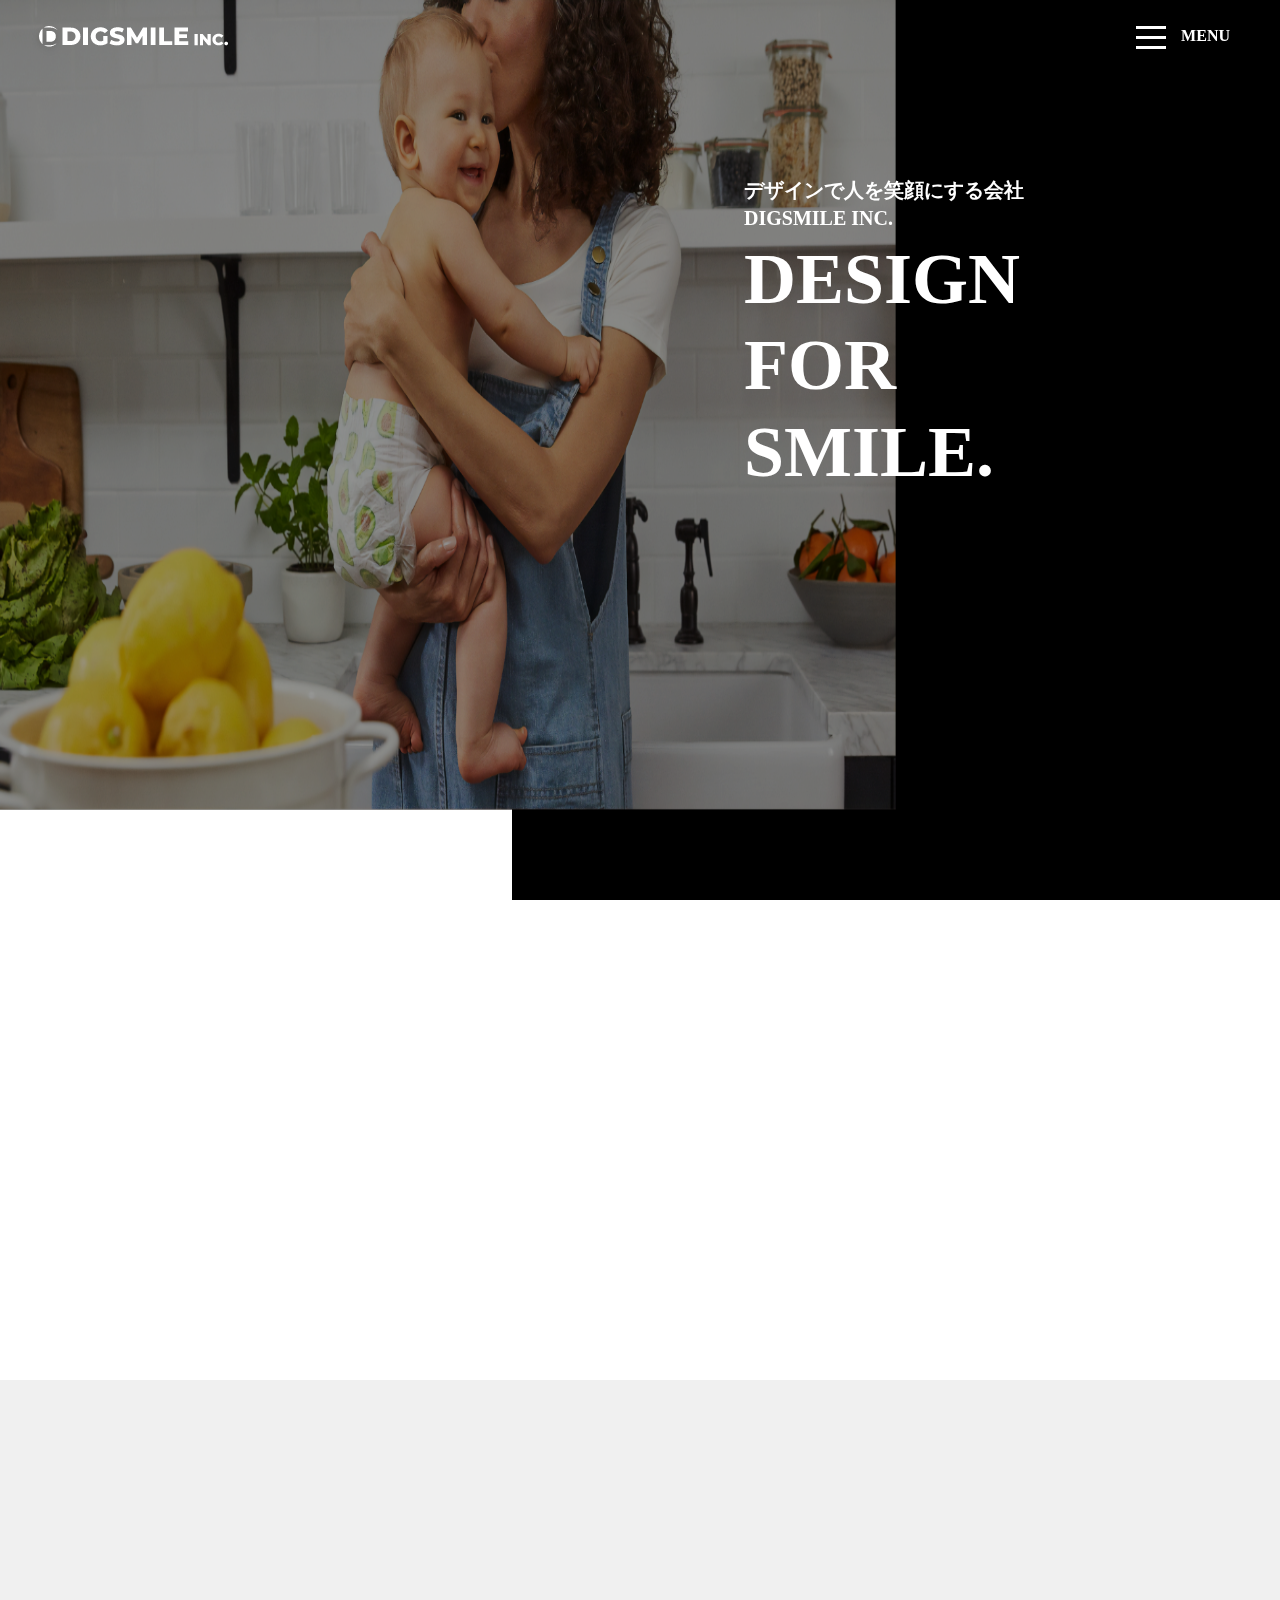
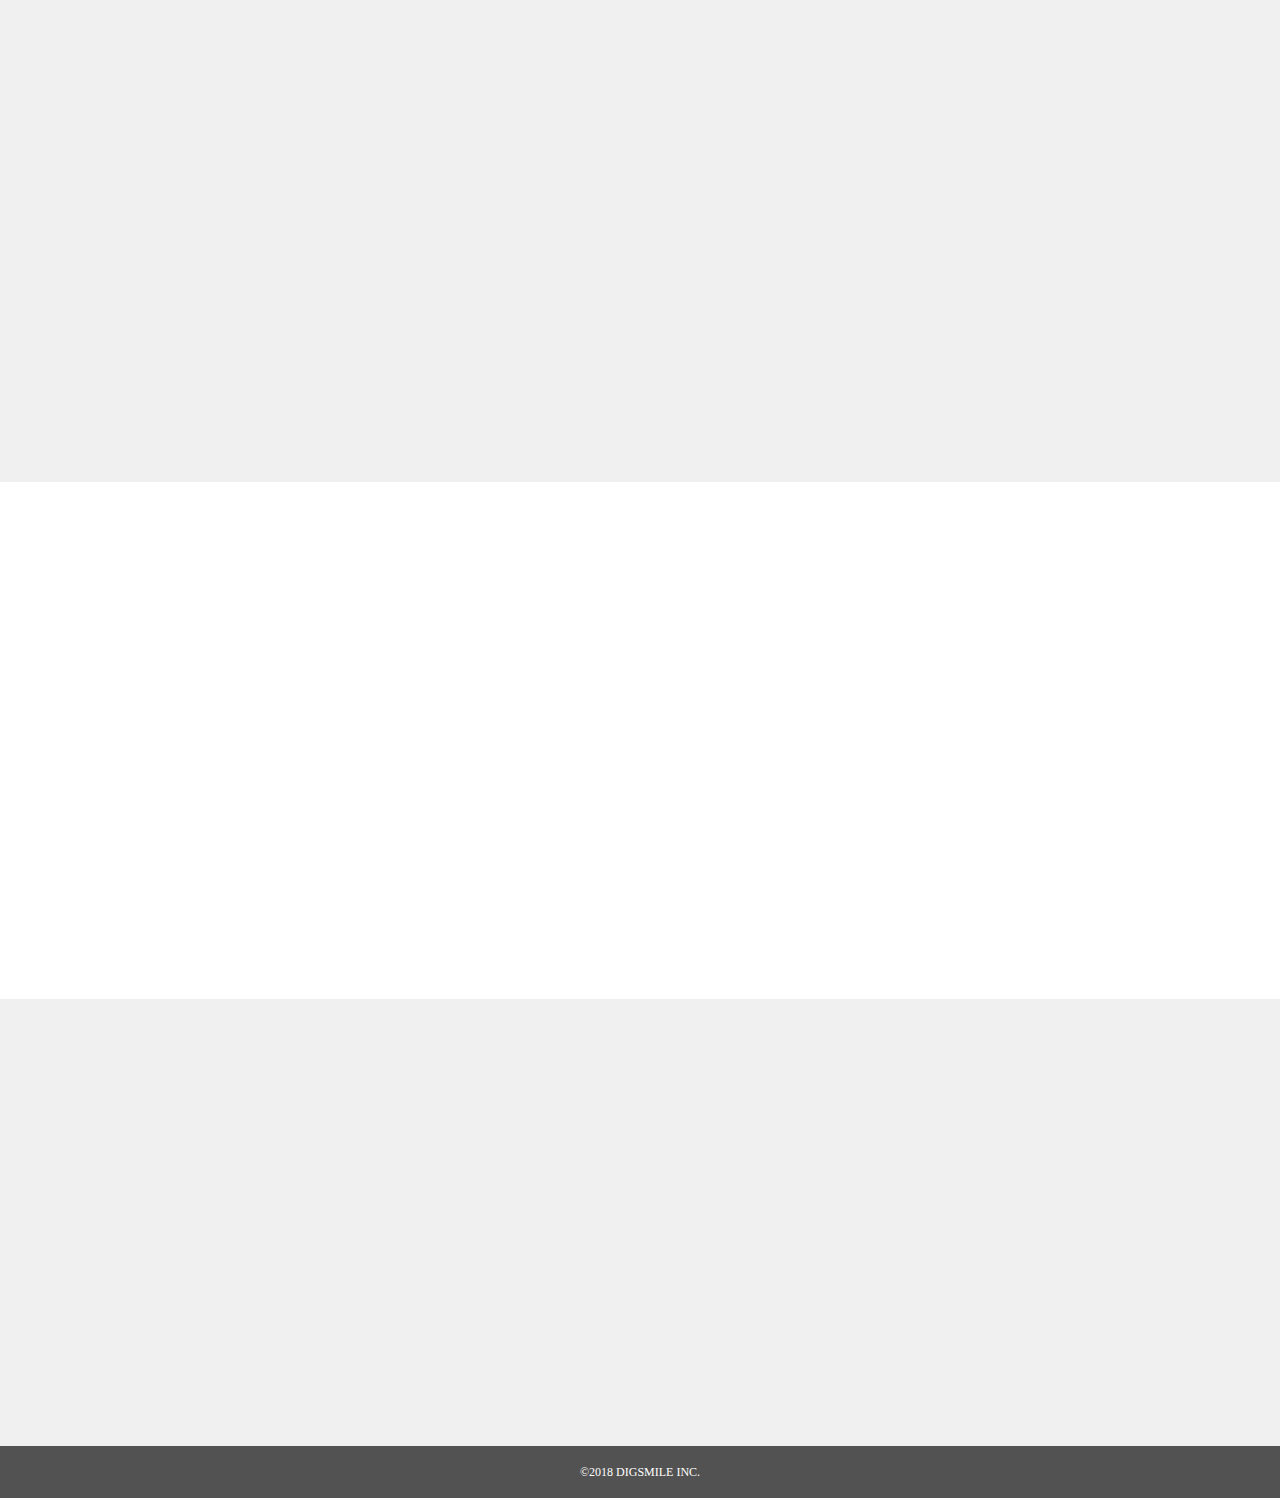
<file: index.html>
<!DOCTYPE html>
<html lang="ja">
<head>
  <meta charset="UTF-8">
  <meta name="description" content="">
  <meta name="viewport" content="width=device-width, initial-scale=1.0">
  <title>DESIGN FOR SMILE.</title>
  <link rel="stylesheet" href="top.css">
  <link rel="stylesheet" href="reset.css">
  <link rel="stylesheet" href="slick-theme.css">
  <link rel="stylesheet" href="slick.css">
  <link rel="stylesheet" href="aos.css">
  <link href="https://use.fontawesome.com/releases/v5.6.1/css/all.css" rel="stylesheet">
</head>

<body>
  <header>
    <div class="header-nav">
      <div class="header-left">
        <a href="index.html"><img src="image/site-logo-1.png" alt=""></a>
      </div>
      <div class="header-right">
        <div class="header-btn">
          <span class="top-line"></span>
          <span class="cnt-line"></span>
          <span class="btm-line"></span>
        </div>
        <p>MENU</p>
      </div>
    </div>
    <div class="header-nav-list">
      <div class="header-nav-list-box">
        <li>
          <a href="about.html">ABOUT US</a>
          <a href="">WORKS</a>
          <a href="">CULTURE</a>
          <a href="">TOPICS</a>
          <a href="contact.html">CONTACT</a>
        </li>
      </div>
    </div>
  </header>

  <div class="top-image">
    <div class="bg-image">
      <img class="back" src="image/the-honest-company-uM-WXMr-1.png" alt="">
      <img class="back-2" src="image/kv-img.png" alt="">
    </div>
    <div class="top-image-message" data-aos="fade-up"
    data-aos-duration="3000">
    <p>デザインで人を笑顔にする会社</p>
    <p>DIGSMILE INC.</p>
    <h1>DESIGN<br>
      FOR<br>
      SMILE.</h1>
    </div>
  </div>

  <div class="about">
    <div class="about-wrapper"  data-aos="fade-up" data-aos-duration="3000">
      <img src="image/about-img.png" alt="">
      <div class="about-content">
        <h2>ABOUT US</h2>
        <p>DIGSMILEは、デザインで人を笑顔にする会社。<br>
          なんでもない日常に少しのワクワクと遊び心を提供します。笑顔には世界を変える力がある、デザインには人を幸せにする力がある。毎日に幸せを感じて生きていきたい。<br>
          DIGSMILEの社名にはそんな想いが込められています。</p>
        <div class="about-btn">
          <a href="#">READ MORE</a>
        </div>
      </div>
    </div>
  </div>

  <div class="works-culture">
    <div class="works-culture-box"  data-aos="fade-up" data-aos-duration="3000">
      <div class="works">
        <h2>WORKS</h2>
        <img src="image/daria-shevtsova-k_RYBedEvDw-unsplash-1.png" alt="">
        <p>DIGSMILEの制作実績を紹介します。</p>
        <div class="about-btn">
          <a href="">READ MORE</a>
        </div>
      </div>
      <div class="culture">
        <h2>CULTURE</h2>
        <img src="image/timon-studler-BIk-1.png" alt="">
        <p>DIGSMILEの社内文化について紹介します。</p>
        <div class="about-btn">
          <a href="">READ MORE</a>
        </div>
      </div>
    </div>
  </div>

  <div class="latest-topics">
    <div class="latest-topics-box"  data-aos="fade-up" data-aos-duration="3000">
      <div class="latest-topics-title">
        <h2>LATEST TOPICS</h2>
      </div>
      <dl class="classtopics-list">
        <dt>2020.02.01</dt>
        <dd>イベントレポート「VRクリエイター座談会 〜5Gの次に来るもの〜」</dd>
        <dt>2020.01.18</dt>
        <dd>プレスリリースのお知らせ DIGGIN’ RECORDS</dd>
        <dt>2020.01.01</dt>
        <dd>新年明けましておめでとうございます</dd>
        <div class="about-btn">
          <a href="#">READ MORE</a>
        </div>
      </dl>
    </div>
  </div>

  <div class="contact">
    <div class="contact-box"  data-aos="fade-up" data-aos-duration="3000">
      <div class="contact-message">
        <h2>CONTACT</h2>
        <p>制作の依頼、取材の依頼、IRや採用についての連絡・お問い合わせはコンタクトページから承っております。
          まずはお気軽にご連絡ください。担当者から改めて返信いたします。</p>
        <div class="about-btn">
          <a href="">READ MORE</a>
        </div>
      </div>
      <img src="image/tiago-rosado-cMG-1.png" alt="">
    </div>
  </div>

  <footer>
    <p>©2018 DIGSMILE INC.</p>
  </footer>
</body>




  <script src="https://ajax.googleapis.com/ajax/libs/jquery/2.2.4/jquery.min.js"></script>
  <script src="https://code.jquery.com/jquery-3.4.1.min.js"></script>
  <script src="slick.min.js"></script>
  <script src="aos.js"></script>
  <script src="index.js"></script>
</body>
</html>
</file>
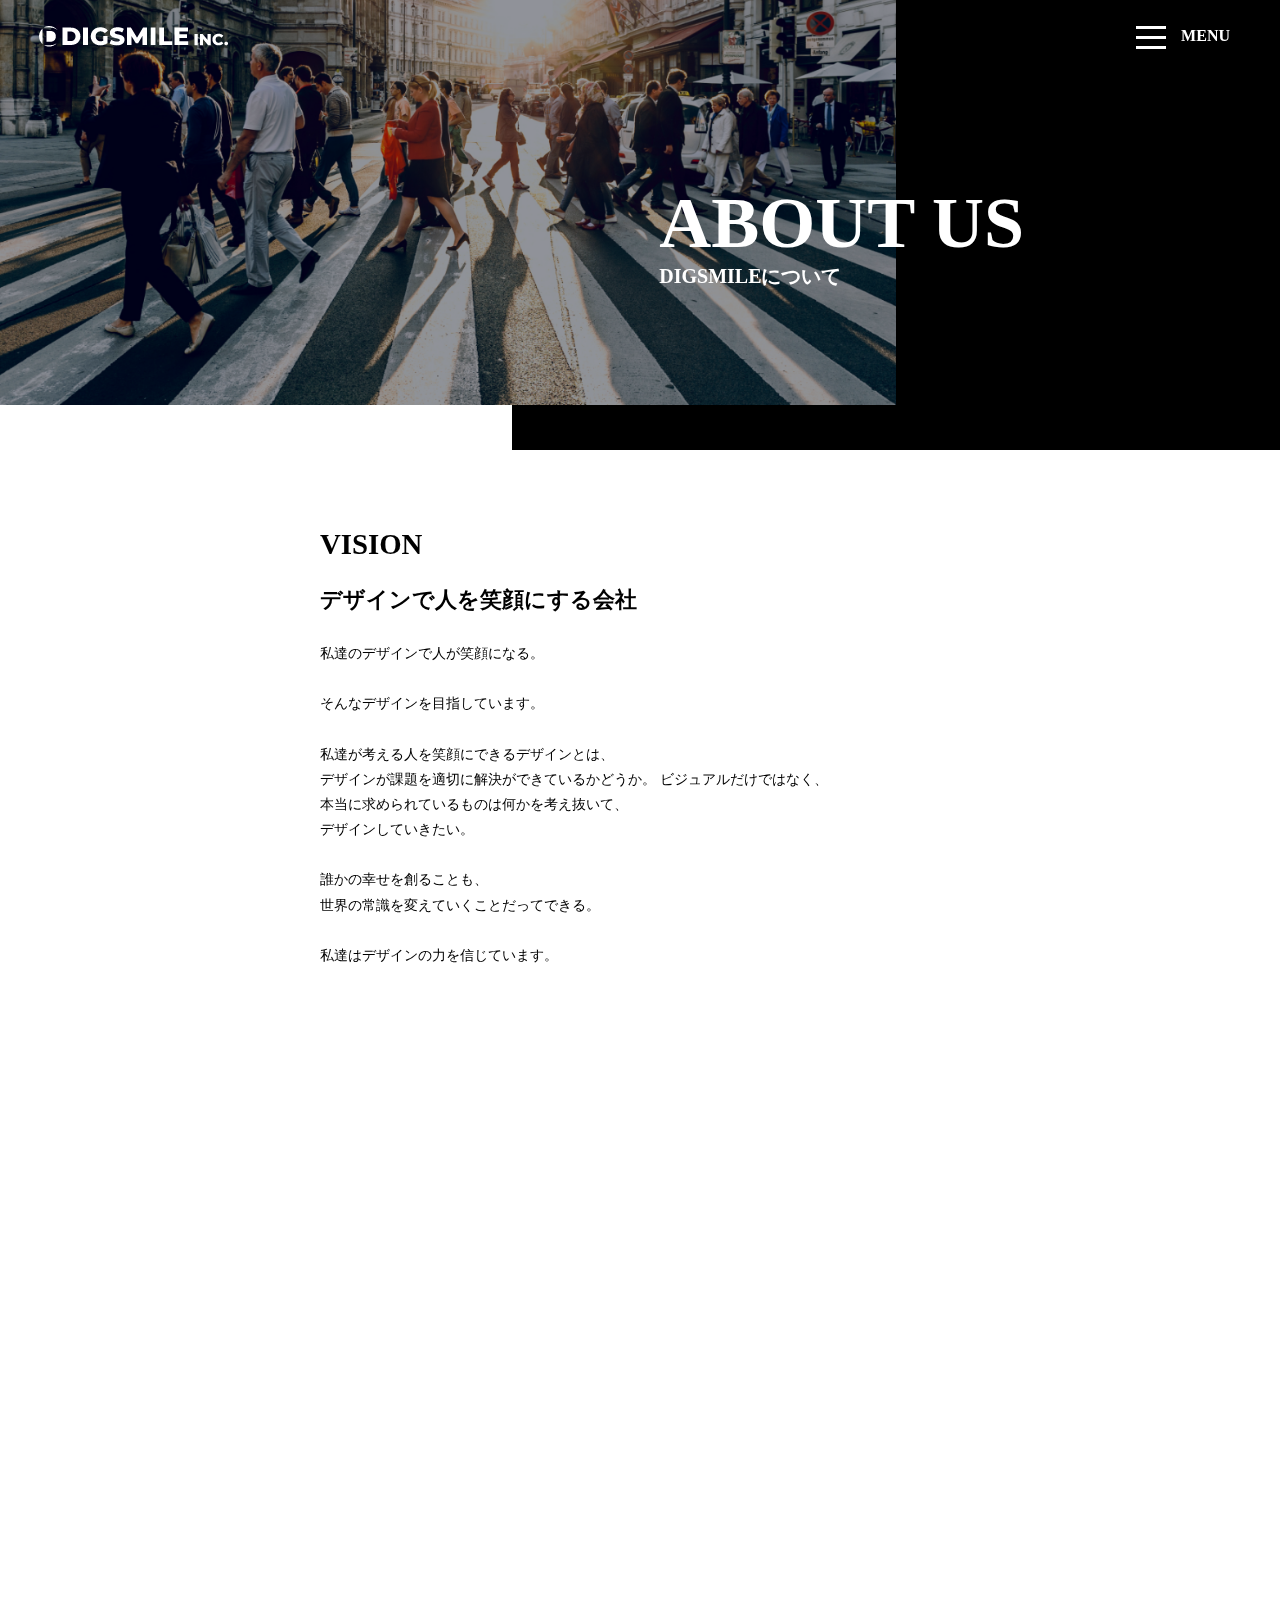
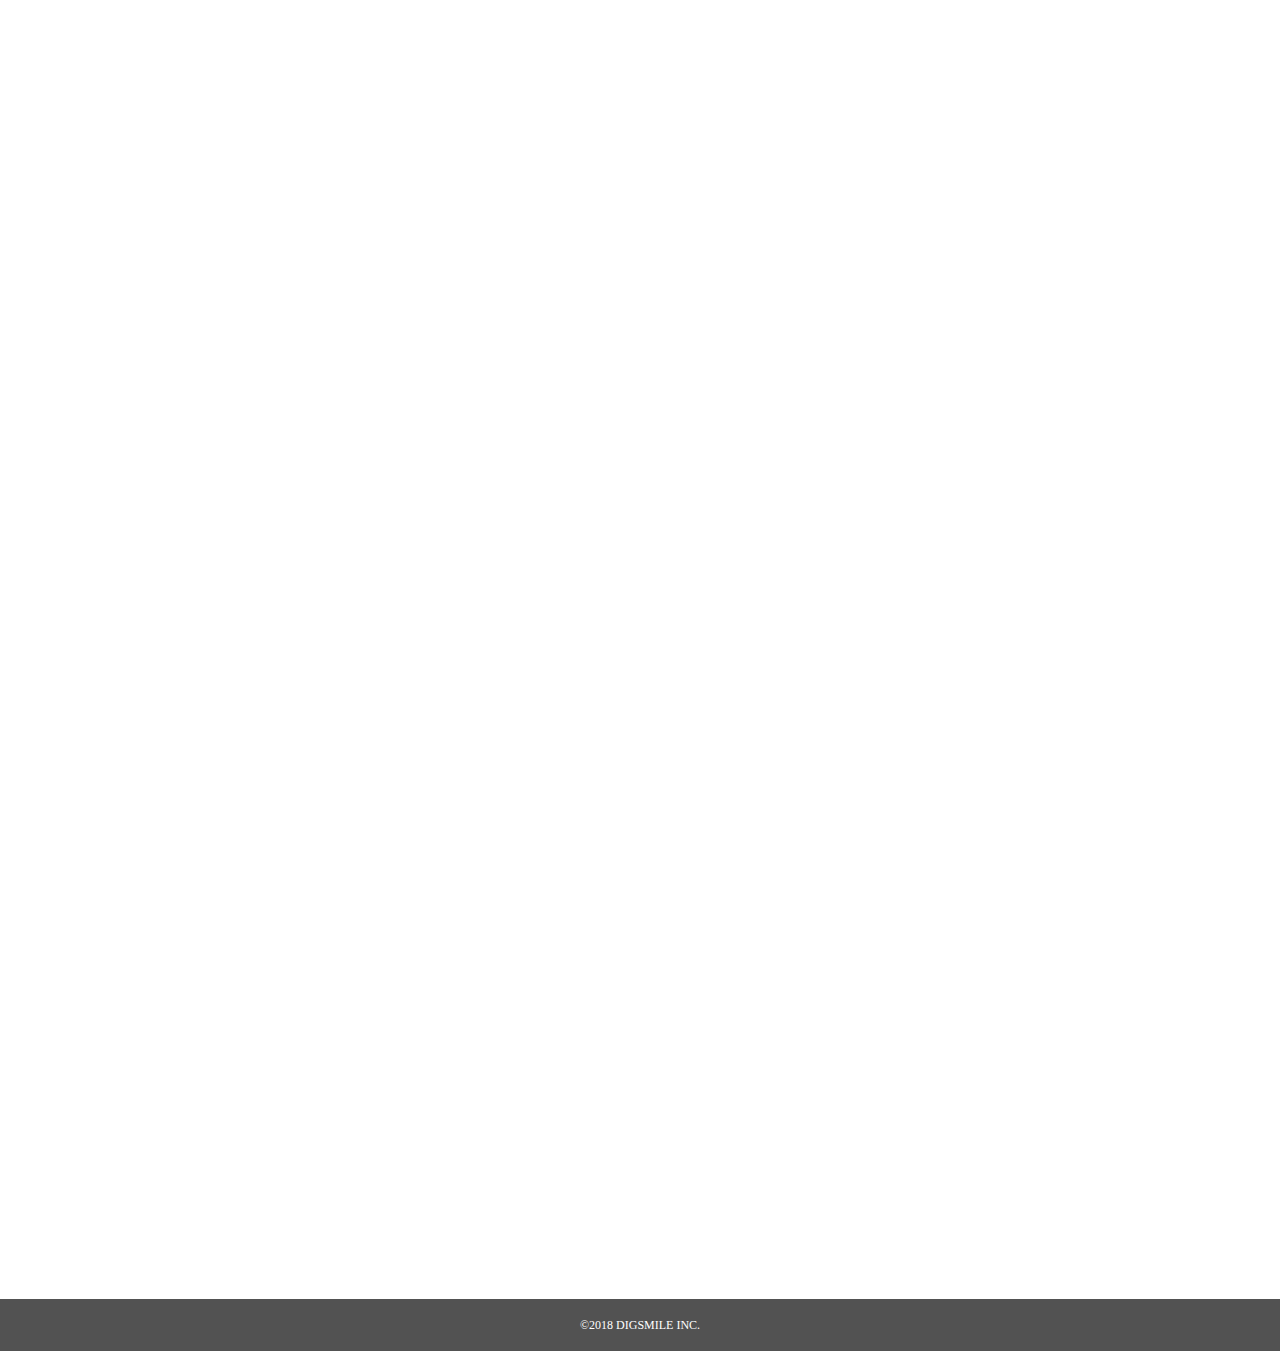
<file: about.html>
<!DOCTYPE html>
<html lang="ja">
<head>
  <meta charset="UTF-8">
  <meta name="description" content="">
  <meta name="viewport" content="width=device-width, initial-scale=1.0">
  <title>DESIGN FOR SMILE.</title>
  <link rel="stylesheet" href="about.css">
  <link rel="stylesheet" href="reset.css">
  <link rel="stylesheet" href="slick-theme.css">
  <link rel="stylesheet" href="slick.css">
  <link rel="stylesheet" href="aos.css">
  <link href="https://use.fontawesome.com/releases/v5.6.1/css/all.css" rel="stylesheet">
</head>

<body>
  <header>
    <div class="header-nav">
      <div class="header-left">
        <a href="index.html"><img src="image/site-logo-1.png" alt=""></a>
      </div>
      <div class="header-right">
        <div class="header-btn">
          <span class="top-line"></span>
          <span class="cnt-line"></span>
          <span class="btm-line"></span>
        </div>
        <p>MENU</p>
      </div>
    </div>
    <div class="header-nav-list">
      <div class="header-nav-list-box">
        <li>
          <a href="about.html">ABOUT US</a>
          <a href="">WORKS</a>
          <a href="">CULTURE</a>
          <a href="">TOPICS</a>
          <a href="contact.html">CONTACT</a>
        </li>
      </div>
    </div>
  </header>

  <div class="top-image">
    <div class="bg-image">
      <img class="back" src="image/jacek-dylag-PMxT0XtQ--A-unsplash.png" alt="">
    </div>
    <div class="top-image-message" data-aos="fade-up"
    data-aos-duration="3000">
    <h1>ABOUT US</h1>
    <p>DIGSMILEについて</p>
    </div>
  </div>

  <div class="vision" data-aos="fade-up"
  data-aos-duration="3000">
    <div class="vision-box">
      <h2>VISION</h2>
      <h3>デザインで人を笑顔にする会社</h3>
      <div class="vision-message">
        <p>私達のデザインで人が笑顔になる。<br>
          <br>
          そんなデザインを目指しています。<br>
          <br>
          私達が考える人を笑顔にできるデザインとは、<br>
          デザインが課題を適切に解決ができているかどうか。
          ビジュアルだけではなく、<br>
          本当に求められているものは何かを考え抜いて、<br>
          デザインしていきたい。<br>
          <br>
          誰かの幸せを創ることも、<br>
          世界の常識を変えていくことだってできる。<br>
          <br>
          私達はデザインの力を信じています。</p>
      </div>
    </div>
  </div>

  <div class="ceo-message">
    <img src="image/workplace-1.png" alt="#" data-aos="fade-up"
    data-aos-duration="3000">
    <div class="ceo-message-box" data-aos="fade-up"
    data-aos-duration="3000">
      <h2>CEO MESSAGE</h2>
      <div class="ceo-message-content">
        <p>良いデザインは人を幸せにする。<br>
          <br>
          私達はそう信じています。<br>
          <br>
          デザインを通して、ビジネスの課題とユーザーの課題を解決することで、世の中を幸せにしていきたい。<br>
          <br>
          現在はあらゆるプロダクトがデジタル化されており、デザイナーに対する需要はますます高まっています。それとともに、期待される役割も幅広くなりつつあります。<br>
          <br>
          クリエイティブで社会の可能性を切り開いていく。<br>
          <br>
          変化の激しい現代、私達はデザインの力で社会を良い方向に変革していく企業を目指していきます。</p>
      </div>
    </div>
  </div>

  <div class="company">
    <div class="company-box" data-aos="fade-up"
    data-aos-duration="3000">
      <div class="company-box-title">
        <h2>COMPANY</h2>
      </div>
      <div class="company-box-content">
        <ul class="company-box-item">
          <li class="item-title">社名</li>
          <li>株式会社DIGSMILE</li>
        </ul>
        <ul class="company-box-item">
          <li class="item-title">代表取締役</li>
          <li>TATSU</li>
        </ul>
        <ul class="company-box-item">
          <li class="item-title">設立</li>
          <li>2020年1月1日</li>
        </ul>
        <ul class="company-box-item">
          <li class="item-title">資本金</li>
          <li>1億円</li>
        </ul>
        <ul class="company-box-item">
          <li class="item-title">所在地</li>
          <li>東京都新宿区☓☓0-0-0</li>
        </ul>
        <ul class="company-box-item">
          <li class="item-title">電話番号</li>
          <li>03-0000-00000</li>
        </ul>
      </div>
      <iframe src="https://www.google.com/maps/embed?pb=!1m18!1m12!1m3!1d6480.981821125867!2d139.69235162591534!3d35.68953538464159!2m3!1f0!2f0!3f0!3m2!1i1024!2i768!4f13.1!3m3!1m2!1s0x60188cd0d6b1ba1f%3A0x1c32a1f1ecacfdd5!2z5paw5a6_6aeF!5e0!3m2!1sja!2sjp!4v1621743334309!5m2!1sja!2sjp" width="600" height="450" style="border:0;" allowfullscreen="" loading="lazy"></iframe>
    </div>
  </div>



  <footer>
    <p>©2018 DIGSMILE INC.</p>
  </footer>
</body>




  <script src="https://ajax.googleapis.com/ajax/libs/jquery/2.2.4/jquery.min.js"></script>
  <script src="https://code.jquery.com/jquery-3.4.1.min.js"></script>
  <script src="slick.min.js"></script>
  <script src="aos.js"></script>
  <script src="index.js"></script>
</body>
</html>
</file>
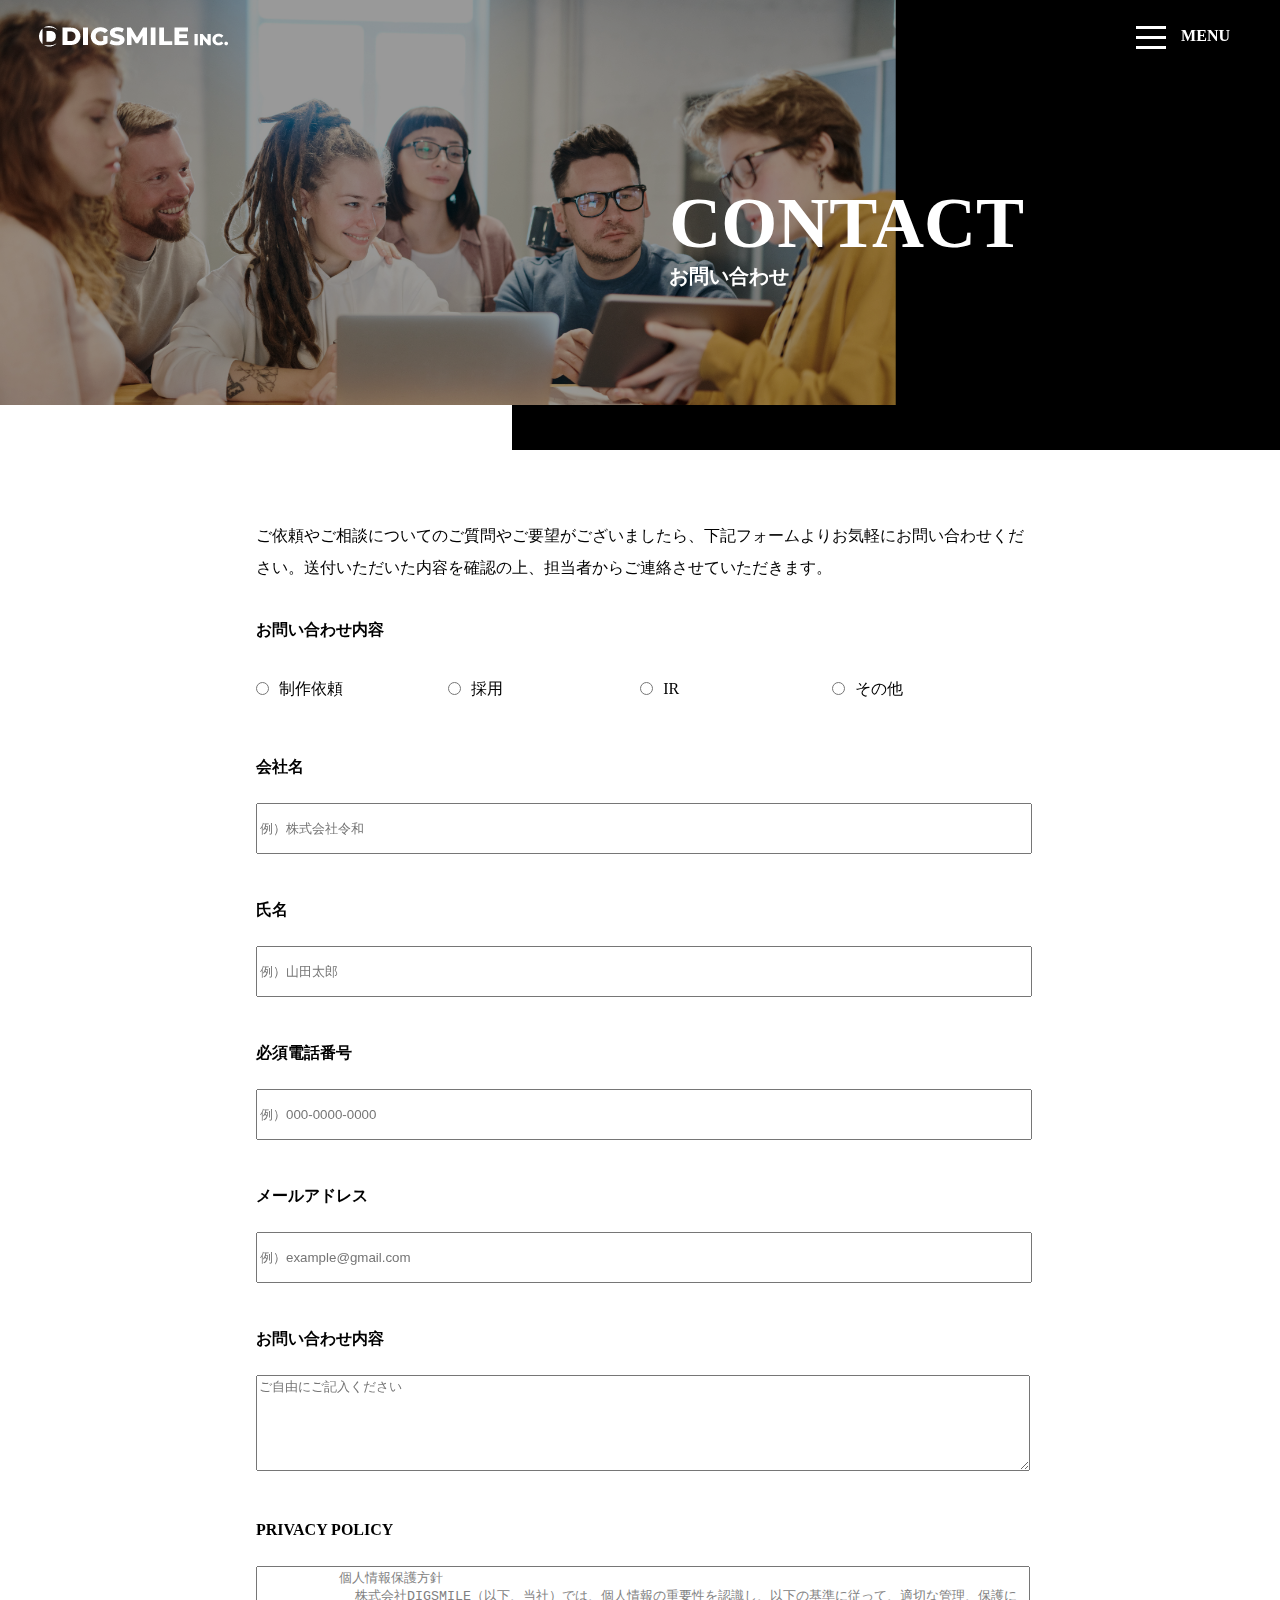
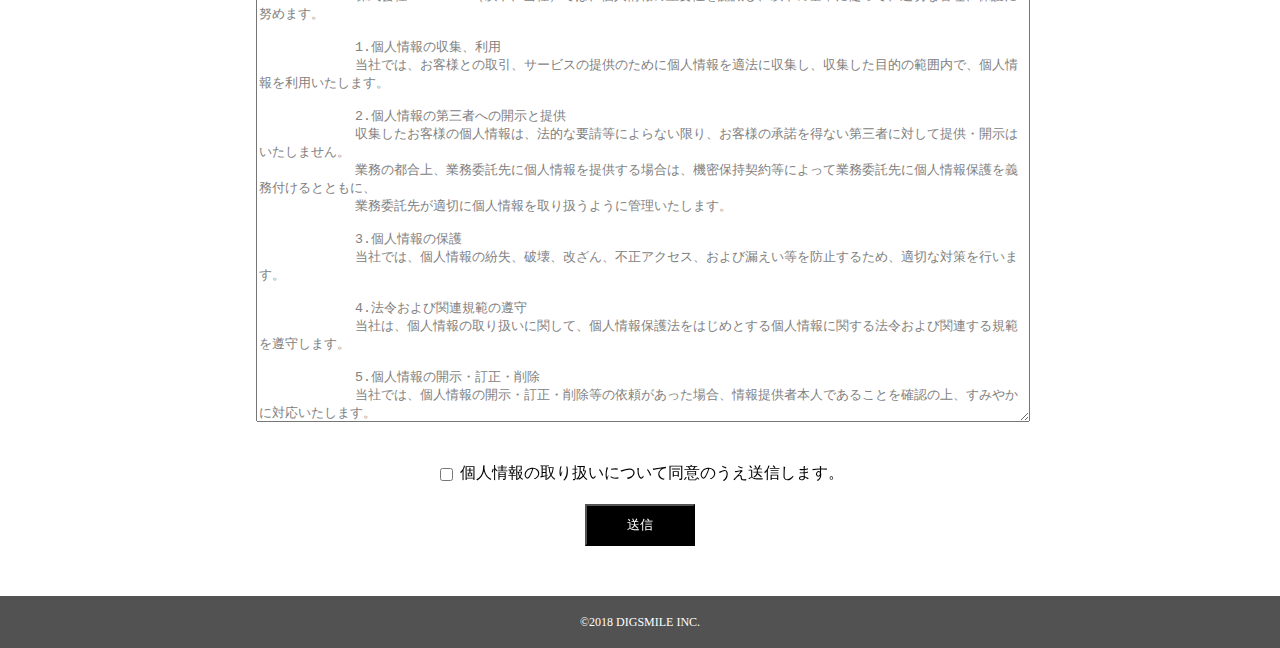
<file: contact.html>
<!DOCTYPE html>
<html lang="ja">
<head>
  <meta charset="UTF-8">
  <meta name="description" content="">
  <meta name="viewport" content="width=device-width, initial-scale=1.0">
  <title>DESIGN FOR SMILE.</title>
  <link rel="stylesheet" href="contact.css">
  <link rel="stylesheet" href="reset.css">
  <link rel="stylesheet" href="slick-theme.css">
  <link rel="stylesheet" href="slick.css">
  <link rel="stylesheet" href="aos.css">
  <link href="https://use.fontawesome.com/releases/v5.6.1/css/all.css" rel="stylesheet">
</head>

<body>
  <header>
    <div class="header-nav">
      <div class="header-left">
        <a href="index.html"><img src="image/site-logo-1.png" alt=""></a>
      </div>
      <div class="header-right">
        <div class="header-btn">
          <span class="top-line"></span>
          <span class="cnt-line"></span>
          <span class="btm-line"></span>
        </div>
        <p>MENU</p>
      </div>
    </div>
    <div class="header-nav-list">
      <div class="header-nav-list-box">
        <li>
          <a href="about.html">ABOUT US</a>
          <a href="">WORKS</a>
          <a href="">CULTURE</a>
          <a href="">TOPICS</a>
          <a href="contact.html">CONTACT</a>
        </li>
      </div>
    </div>
  </header>

  <div class="top-image">
    <div class="bg-image">
      <img class="back" src="image/photo-of-people-looking-on-tablet-1.png" alt="">
    </div>
    <div class="top-image-message" data-aos="fade-up"
    data-aos-duration="3000">
    <h1>CONTACT</h1>
    <p>お問い合わせ</p>
    </div>
  </div>

  <div class="contact" data-aos="fade-up"
  data-aos-duration="3000">
    <p>ご依頼やご相談についてのご質問やご要望がございましたら、下記フォームよりお気軽にお問い合わせください。送付いただいた内容を確認の上、担当者からご連絡させていただきます。</p>
    <div class="Form">
      <div class="Form-Item">
        <p class="Form-Item-Label">
          お問い合わせ内容
        </p>
        <div class="radio-item">
          <input class="radio" type="radio"><p>制作依頼</p>
          <input class="radio" type="radio"><p>採用</p>
          <input class="radio" type="radio"><p>IR</p>
          <input class="radio" type="radio"><p>その他</p>
        </div>
      </div>
      <div class="Form-Item">
        <p class="Form-Item-Label">
          会社名
        </p>
        <input type="text" class="Form-Item-Input" placeholder="例）株式会社令和">
      </div>
      <div class="Form-Item">
        <p class="Form-Item-Label">氏名</p>
        <input type="text" class="Form-Item-Input" placeholder="例）山田太郎">
      </div>
      <div class="Form-Item">
        <p class="Form-Item-Label">必須電話番号</p>
        <input type="text" class="Form-Item-Input" placeholder="例）000-0000-0000">
      </div>
      <div class="Form-Item">
        <p class="Form-Item-Label">メールアドレス</p>
        <input type="email" class="Form-Item-Input" placeholder="例）example@gmail.com">
      </div>
      <div class="Form-Item">
        <p class="Form-Item-Label isMsg">お問い合わせ内容</p>
        <textarea class="Form-Item-Textarea" placeholder="ご自由にご記入ください"></textarea>
      </div>
      <div class="Form-Item">
        <p class="Form-Item-Label isMsg">PRIVACY POLICY</p>
        <textarea class="Form-Item-Textarea-privacy">
          個人情報保護方針
            株式会社DIGSMILE（以下、当社）では、個人情報の重要性を認識し、以下の基準に従って、適切な管理、保護に努めます。

            1.個人情報の収集、利用
            当社では、お客様との取引、サービスの提供のために個人情報を適法に収集し、収集した目的の範囲内で、個人情報を利用いたします。

            2.個人情報の第三者への開示と提供
            収集したお客様の個人情報は、法的な要請等によらない限り、お客様の承諾を得ない第三者に対して提供・開示はいたしません。
            業務の都合上、業務委託先に個人情報を提供する場合は、機密保持契約等によって業務委託先に個人情報保護を義務付けるとともに、
            業務委託先が適切に個人情報を取り扱うように管理いたします。

            3.個人情報の保護
            当社では、個人情報の紛失、破壊、改ざん、不正アクセス、および漏えい等を防止するため、適切な対策を行います。

            4.法令および関連規範の遵守
            当社は、個人情報の取り扱いに関して、個人情報保護法をはじめとする個人情報に関する法令および関連する規範を遵守します。

            5.個人情報の開示・訂正・削除
            当社では、個人情報の開示・訂正・削除等の依頼があった場合、情報提供者本人であることを確認の上、すみやかに対応いたします。

            法令や当社方針により、プライバシー・ポリシーを予告なく改訂することがあります。

            お問い合わせ窓口
            当社の個人情報の取扱いに関するお問い合わせは下記までご連絡お願いいたします。
            株式会社ファイアープレイス
            044-589-4333
          </textarea>
      </div>
    </div>
    <input class="checkbox-privacy" type="checkbox" id="checkbox" />
    <label for="sample_checkbox">個人情報の取り扱いについて同意のうえ送信します。</label>
    <div class="submit-btn">
        <input class="submit" type="submit" value="送信">
    </div>
    </div>


  <footer>
    <p>©2018 DIGSMILE INC.</p>
  </footer>
</body>

  <script src="https://ajax.googleapis.com/ajax/libs/jquery/2.2.4/jquery.min.js"></script>
  <script src="https://code.jquery.com/jquery-3.4.1.min.js"></script>
  <script src="slick.min.js"></script>
  <script src="aos.js"></script>
  <script src="index.js"></script>
</body>
</html>
</file>
<file: top.css>
header .header-nav {
  z-index: 300;
  position: fixed;
  top: 0;
  width: 100%;
  padding: 10px 0;
  display: -webkit-box;
  display: -ms-flexbox;
  display: flex;
  -webkit-box-pack: justify;
      -ms-flex-pack: justify;
          justify-content: space-between;
  -webkit-box-align: center;
      -ms-flex-align: center;
          align-items: center;
}

header .header-nav .header-left {
  vertical-align: middle;
  margin-left: 30px;
}

header .header-nav .header-left img {
  margin-top: 10px;
  width: auto;
}

header .header-nav .header-right {
  z-index: 500;
  display: -webkit-box;
  display: -ms-flexbox;
  display: flex;
  -webkit-box-align: center;
      -ms-flex-align: center;
          align-items: center;
  margin-right: 50px;
}

header .header-nav .header-right .header-btn {
  position: relative;
  margin-right: 10px;
  width: 40px;
  height: 40px;
  border: none;
}

header .header-nav .header-right .header-btn .cnt-line {
  position: absolute;
  top: 20px;
  left: 5px;
  display: block;
  width: 30px;
  height: 3px;
  padding: 0;
  background-color: #fff;
  -webkit-transition: .5s;
  transition: .5s;
}

header .header-nav .header-right .header-btn .top-line {
  position: absolute;
  top: 10px;
  left: 5px;
  content: "";
  display: block;
  width: 30px;
  height: 3px;
  padding: 0;
  background-color: #fff;
  -webkit-transition: .5s;
  transition: .5s;
}

header .header-nav .header-right .header-btn .btm-line {
  position: absolute;
  top: 30px;
  left: 5px;
  content: "";
  display: block;
  width: 30px;
  height: 3px;
  padding: 0;
  background-color: #fff;
  -webkit-transition: .5s;
  transition: .5s;
}

header .header-nav .header-right p {
  color: #fff;
  font-family: "Montserrat Medium";
  font-weight: 600;
}

header .header-nav .header-btn .top-line.open {
  top: 20px;
  -webkit-transform: rotate(135deg);
          transform: rotate(135deg);
  -webkit-transition: .5s;
  transition: .5s;
}

header .header-nav .header-btn .cnt-line.open {
  opacity: 0;
  -webkit-transition: .5s;
  transition: .5s;
}

header .header-nav .header-btn .btm-line.open {
  top: 20px;
  -webkit-transform: rotate(-135deg);
          transform: rotate(-135deg);
  -webkit-transition: .5s;
  transition: .5s;
}

header .header-nav-list {
  position: fixed;
  z-index: 200;
  top: 0;
  right: -100%;
  width: 100%;
  height: 100vh;
  background: rgba(34, 34, 34, 0.7);
  -webkit-transition: all 0.6s;
  transition: all 0.6s;
}

header .header-nav-list .header-nav-list-box {
  display: inline-block;
  background-color: rgba(34, 34, 34, 0.9);
  float: right;
  width: 40%;
  text-align: center;
  height: 100vh;
}

header .header-nav-list .header-nav-list-box li {
  margin-top: 200px;
  list-style: none;
  display: -webkit-box;
  display: -ms-flexbox;
  display: flex;
  -webkit-box-orient: vertical;
  -webkit-box-direction: normal;
      -ms-flex-flow: column;
          flex-flow: column;
}

header .header-nav-list .header-nav-list-box li a {
  font-size: 18px;
  margin-bottom: 50px;
  color: #fff;
  text-decoration: none;
}

header .header-nav-list.active {
  right: 0;
}

.top-image {
  background: -webkit-gradient(linear, left top, right top, from(#fff), color-stop(40%, #fff), color-stop(40%, #000), to(#000));
  background: linear-gradient(to right, #fff 0%, #fff 40%, #000 40%, #000 100%);
  height: 100vh;
  width: 100%;
}

.top-image .bg-image::before {
  content: '';
  position: absolute;
  top: 0;
  left: 0;
  width: 70%;
  height: 90vh;
  background-color: rgba(0, 0, 0, 0.4);
}

.top-image .back {
  top: 0;
  width: 70%;
  height: 90vh;
}

.top-image .back-2 {
  display: none;
}

.top-image .top-image-message {
  color: #fff;
  position: absolute;
  top: 20%;
  right: 20%;
}

.top-image .top-image-message p {
  font-size: 20px;
  margin-bottom: 8px;
  font-family: "Montserrat Medium";
  font-weight: 600;
}

.top-image .top-image-message h1 {
  font-size: 72px;
  line-height: 1.2;
  font-family: "Montserrat";
}

.about {
  padding: 90px 0;
  height: 300px;
}

.about .about-wrapper {
  text-align: center;
  position: relative;
}

.about .about-wrapper img {
  width: 70%;
  height: 550px;
  margin: 0 auto;
}

.about .about-wrapper .about-content {
  padding: 30px;
  background-color: #fff;
  color: black;
  position: absolute;
  top: 20%;
  left: 20%;
  width: 30%;
  text-align: left;
}

.about .about-wrapper .about-content h2 {
  font-size: 180%;
  margin-bottom: 30px;
}

.about .about-wrapper .about-content p {
  line-height: 2;
  font-size: 16px;
  margin-bottom: 30px;
}

.about .about-wrapper .about-content .about-btn a {
  background-color: #000;
  color: #fff;
  padding: 10px 30px;
  font-size: 14px;
  text-decoration: none;
}

.works-culture {
  background-color: #F0F0F0;
  padding: 250px 0 50px;
}

.works-culture .works-culture-box {
  width: 70%;
  margin: 0 auto;
  display: -webkit-box;
  display: -ms-flexbox;
  display: flex;
  -webkit-box-pack: justify;
      -ms-flex-pack: justify;
          justify-content: space-between;
  -webkit-box-align: center;
      -ms-flex-align: center;
          align-items: center;
}

.works-culture .works-culture-box .works h2 {
  font-size: 180%;
  margin-bottom: 30px;
}

.works-culture .works-culture-box .works img {
  height: 250px;
  width: 100%;
  margin-bottom: 30px;
}

.works-culture .works-culture-box .works p {
  font-size: 14px;
  margin-bottom: 30px;
}

.works-culture .works-culture-box .works .about-btn a {
  background-color: #000;
  color: #fff;
  padding: 10px 30px;
  font-size: 14px;
  text-decoration: none;
}

.works-culture .works-culture-box .culture h2 {
  font-size: 180%;
  margin-bottom: 30px;
}

.works-culture .works-culture-box .culture img {
  height: 250px;
  width: 100%;
  margin-bottom: 30px;
}

.works-culture .works-culture-box .culture p {
  font-size: 14px;
  margin-bottom: 30px;
}

.works-culture .works-culture-box .culture .about-btn a {
  background-color: #000;
  color: #fff;
  padding: 10px 30px;
  font-size: 14px;
  text-decoration: none;
}

.latest-topics {
  padding: 70px 0;
}

.latest-topics .latest-topics-box {
  width: 65%;
  margin: 0 auto;
  display: -webkit-box;
  display: -ms-flexbox;
  display: flex;
  -webkit-box-pack: justify;
      -ms-flex-pack: justify;
          justify-content: space-between;
}

.latest-topics .latest-topics-box .latest-topics-title h2 {
  font-size: 180%;
}

.latest-topics .latest-topics-box .classtopics-list {
  margin-top: 50px;
}

.latest-topics .latest-topics-box .classtopics-list dt {
  font-size: 10px;
  color: #CECECE;
  margin-bottom: 10px;
}

.latest-topics .latest-topics-box .classtopics-list dd {
  font-size: 16px;
  margin-bottom: 40px;
  padding: 10px 0;
  border-bottom: 1px solid #F0F0F0;
}

.latest-topics .latest-topics-box .classtopics-list .about-btn {
  margin-top: 20px;
  float: right;
}

.latest-topics .latest-topics-box .classtopics-list .about-btn a {
  background-color: #000;
  color: #fff;
  padding: 10px 30px;
  font-size: 14px;
  text-decoration: none;
}

.contact {
  padding: 70px 0 100px;
  background-color: #F0F0F0;
}

.contact .contact-box {
  display: -webkit-box;
  display: -ms-flexbox;
  display: flex;
  -webkit-box-pack: justify;
      -ms-flex-pack: justify;
          justify-content: space-between;
  -webkit-box-align: center;
      -ms-flex-align: center;
          align-items: center;
  width: 65%;
  margin: 0 auto;
}

.contact .contact-box .contact-message {
  width: 40%;
}

.contact .contact-box .contact-message h2 {
  font-size: 180%;
  margin-bottom: 30px;
}

.contact .contact-box .contact-message p {
  font-size: 16px;
  line-height: 1.5;
  color: #333333;
  margin-bottom: 30px;
}

.contact .contact-box .contact-message .about-btn a {
  background-color: #000;
  color: #fff;
  padding: 10px 30px;
  font-size: 14px;
  text-decoration: none;
}

.contact .contact-box img {
  width: 50%;
}

footer {
  text-align: center;
  background: #333333;
}

footer p {
  padding: 20px 0;
  color: #000;
  font-size: 12px;
}

@media screen and (max-width: 1140px) {
  .top-image {
    height: 110vh;
  }
  .top-image .bg-image::before {
    width: 60%;
    height: 100vh;
  }
  .top-image .bg-image .back {
    display: none;
  }
  .top-image .bg-image .back-2 {
    display: block;
    width: 60%;
    height: 100vh;
  }
  .top-image .top-image-message {
    color: #fff;
    position: absolute;
    top: 40%;
    right: 20%;
  }
  .top-image .top-image-message p {
    font-size: 14px;
    margin-bottom: 8px;
    font-family: "Montserrat Medium";
    font-weight: 600;
  }
  .top-image .top-image-message h1 {
    font-size: 64px;
    line-height: 1.2;
    font-family: "Montserrat";
  }
  .about .about-wrapper img {
    width: 100%;
  }
  .about .about-wrapper .about-content {
    right: 0;
    left: 0;
    top: 10%;
    bottom: 10%;
    margin: auto;
    width: 60%;
    height: 40vh;
  }
  .works-culture .works-culture-box {
    -webkit-box-orient: vertical;
    -webkit-box-direction: normal;
        -ms-flex-flow: column;
            flex-flow: column;
  }
  .works-culture .works-culture-box .culture {
    margin-top: 60px;
  }
  .latest-topics .latest-topics-box {
    -webkit-box-orient: vertical;
    -webkit-box-direction: normal;
        -ms-flex-flow: column;
            flex-flow: column;
  }
  .contact .contact-box {
    -webkit-box-orient: vertical;
    -webkit-box-direction: reverse;
        -ms-flex-flow: column-reverse;
            flex-flow: column-reverse;
    text-align: left;
  }
  .contact .contact-box .contact-message {
    width: 70%;
  }
  .contact .contact-box img {
    width: 70%;
    margin-bottom: 60px;
  }
}

@media screen and (max-width: 725px) {
  
  header .header-nav .header-left {
    margin-left: 0;
  }
  
  header .header-nav .header-right {
    margin-right: 0;
  }
  .top-image {
    height: 100vh;
  }
  .top-image .bg-image::before {
    width: 70%;
    height: 90vh;
  }
  .top-image .bg-image .back-2 {
    display: block;
    width: 70%;
    height: 90vh;
  }
  .top-image .top-image-message {
    color: #fff;
    position: absolute;
    top: 40%;
    right: 17%;
  }
  .top-image .top-image-message p {
    font-size: 12px;
    margin-bottom: 8px;
    font-family: "Montserrat Medium";
    font-weight: 600;
  }
  .top-image .top-image-message h1 {
    font-size: 48px;
    line-height: 1.2;
    font-family: "Montserrat";
  }
  .about .about-wrapper .about-content {
    padding-top: 50px;
    right: 0;
    left: 0;
    top: 10%;
    bottom: 10%;
    margin: auto;
    width: 80%;
    height: 45vh;
  }
  .contact .contact-box {
    -webkit-box-orient: vertical;
    -webkit-box-direction: reverse;
        -ms-flex-flow: column-reverse;
            flex-flow: column-reverse;
    text-align: left;
  }
  .contact .contact-box .contact-message {
    width: 90%;
  }
  .contact .contact-box img {
    width: 100%;
    margin-bottom: 60px;
  }
}
/*# sourceMappingURL=top.css.map */
</file>
<file: about.css>
header .header-nav {
  z-index: 400;
  position: fixed;
  top: 0;
  width: 100%;
  padding: 10px 0;
  display: -webkit-box;
  display: -ms-flexbox;
  display: flex;
  -webkit-box-pack: justify;
      -ms-flex-pack: justify;
          justify-content: space-between;
  -webkit-box-align: center;
      -ms-flex-align: center;
          align-items: center;
}

header .header-nav .header-left {
  vertical-align: middle;
  margin-left: 30px;
}

header .header-nav .header-left img {
  margin-top: 10px;
  width: auto;
}

header .header-nav .header-right {
  z-index: 500;
  display: -webkit-box;
  display: -ms-flexbox;
  display: flex;
  -webkit-box-align: center;
      -ms-flex-align: center;
          align-items: center;
  margin-right: 50px;
}

header .header-nav .header-right .header-btn {
  position: relative;
  margin-right: 10px;
  width: 40px;
  height: 40px;
  border: none;
}

header .header-nav .header-right .header-btn .cnt-line {
  position: absolute;
  top: 20px;
  left: 5px;
  display: block;
  width: 30px;
  height: 3px;
  padding: 0;
  background-color: #fff;
  -webkit-transition: .5s;
  transition: .5s;
}

header .header-nav .header-right .header-btn .top-line {
  position: absolute;
  top: 10px;
  left: 5px;
  content: "";
  display: block;
  width: 30px;
  height: 3px;
  padding: 0;
  background-color: #fff;
  -webkit-transition: .5s;
  transition: .5s;
}

header .header-nav .header-right .header-btn .btm-line {
  position: absolute;
  top: 30px;
  left: 5px;
  content: "";
  display: block;
  width: 30px;
  height: 3px;
  padding: 0;
  background-color: #fff;
  -webkit-transition: .5s;
  transition: .5s;
}

header .header-nav .header-right p {
  color: #fff;
  font-family: "Montserrat Medium";
  font-weight: 600;
}

header .header-nav .header-btn .top-line.open {
  top: 20px;
  -webkit-transform: rotate(135deg);
          transform: rotate(135deg);
  -webkit-transition: .5s;
  transition: .5s;
}

header .header-nav .header-btn .cnt-line.open {
  opacity: 0;
  -webkit-transition: .5s;
  transition: .5s;
}

header .header-nav .header-btn .btm-line.open {
  top: 20px;
  -webkit-transform: rotate(-135deg);
          transform: rotate(-135deg);
  -webkit-transition: .5s;
  transition: .5s;
}

header .header-nav-list {
  position: fixed;
  z-index: 200;
  top: 0;
  right: -100%;
  width: 100%;
  height: 100vh;
  background: rgba(34, 34, 34, 0.7);
  -webkit-transition: all 0.6s;
  transition: all 0.6s;
}

header .header-nav-list .header-nav-list-box {
  display: inline-block;
  background-color: rgba(34, 34, 34, 0.9);
  float: right;
  width: 40%;
  text-align: center;
  height: 100vh;
}

header .header-nav-list .header-nav-list-box li {
  margin-top: 200px;
  list-style: none;
  display: -webkit-box;
  display: -ms-flexbox;
  display: flex;
  -webkit-box-orient: vertical;
  -webkit-box-direction: normal;
      -ms-flex-flow: column;
          flex-flow: column;
}

header .header-nav-list .header-nav-list-box li a {
  font-size: 18px;
  margin-bottom: 50px;
  color: #fff;
  text-decoration: none;
}

header .header-nav-list.active {
  right: 0;
}

.top-image {
  background: -webkit-gradient(linear, left top, right top, from(#fff), color-stop(40%, #fff), color-stop(40%, #000), to(#000));
  background: linear-gradient(to right, #fff 0%, #fff 40%, #000 40%, #000 100%);
  height: 50vh;
}

.top-image .bg-image::before {
  content: '';
  position: absolute;
  top: 0;
  left: 0;
  width: 70%;
  height: 45vh;
  background-color: rgba(0, 0, 0, 0.4);
}

.top-image .bg-image .back {
  width: 70%;
  height: 45vh;
  -o-object-fit: cover;
     object-fit: cover;
  -o-object-position: 50% 25%;
     object-position: 50% 25%;
}

.top-image .top-image-message {
  color: #fff;
  position: absolute;
  top: 20%;
  right: 20%;
}

.top-image .top-image-message p {
  font-size: 20px;
  margin-bottom: 8px;
  font-family: "Montserrat Medium";
  font-weight: 600;
}

.top-image .top-image-message h1 {
  font-size: 72px;
  line-height: 1.2;
  font-family: "Montserrat";
}

.vision {
  padding: 80px 0 120px;
}

.vision .vision-box {
  text-align: left;
  width: 50%;
  margin: 0 auto;
}

.vision .vision-box h2 {
  font-size: 180%;
  margin-bottom: 30px;
}

.vision .vision-box h3 {
  font-size: 22px;
  margin-bottom: 30px;
}

.vision .vision-box p {
  font-size: 14px;
  line-height: 1.8;
}

.ceo-message {
  position: relative;
  padding: 200px 0 100px;
}

.ceo-message img {
  position: absolute;
  top: 0%;
  left: 25%;
  width: 350px;
  -o-object-fit: none;
     object-fit: none;
  -o-object-position: 50% 58%;
     object-position: 50% 58%;
  z-index: 100;
}

.ceo-message .ceo-message-box {
  padding: 60px;
  background-color: #F0F0F0;
  text-align: left;
  width: 30%;
  margin: 0 auto 0 45%;
}

.ceo-message .ceo-message-box h2 {
  font-size: 180%;
  margin-bottom: 30px;
}

.ceo-message .ceo-message-box h3 {
  font-size: 22px;
  margin-bottom: 30px;
}

.ceo-message .ceo-message-box p {
  font-size: 14px;
  line-height: 1.8;
}

.company {
  padding: 0 0 80px;
}

.company .company-box {
  width: 53%;
  margin: 0 auto;
}

.company .company-box .company-box-title h2 {
  font-size: 180%;
  margin-bottom: 30px;
}

.company .company-box .company-box-title h3 {
  font-size: 22px;
  margin-bottom: 30px;
}

.company .company-box .company-box-title p {
  font-size: 14px;
  line-height: 1.8;
}

.company .company-box .company-box-content {
  text-align: left;
  width: 50%;
  margin: 0 auto 0 40%;
}

.company .company-box .company-box-content .company-box-item {
  display: -webkit-box;
  display: -ms-flexbox;
  display: flex;
  margin-bottom: 30px;
  border-bottom: 1px solid #DDDDDD;
  padding: 0 0 10px;
}

.company .company-box .company-box-content .company-box-item li {
  list-style: none;
}

.company .company-box .company-box-content .company-box-item .item-title {
  width: 150px;
  font-size: 16px;
  font-weight: 600;
  margin-right: 30px;
}

.company .company-box iframe {
  width: 100%;
  margin-top: 20px;
}

footer {
  text-align: center;
  background: #525252;
}

footer p {
  padding: 20px 0;
  color: #fff;
  font-size: 12px;
}

@media screen and (max-width: 1140px) {
  .top-image {
    height: 85vh;
  }
  .top-image .bg-image::before {
    height: 75vh;
  }
  .top-image .bg-image .back {
    width: 70%;
    height: 75vh;
    -o-object-fit: none;
       object-fit: none;
    -o-object-position: 50% 20%;
       object-position: 50% 20%;
  }
  .ceo-message img {
    position: absolute;
    top: 0%;
    left: 15%;
    width: 350px;
    -o-object-fit: none;
       object-fit: none;
    -o-object-position: 50% 58%;
       object-position: 50% 58%;
    z-index: 100;
  }
  .ceo-message .ceo-message-box {
    padding: 60px;
    background-color: #F0F0F0;
    text-align: left;
    width: 30%;
    margin: 0 auto 0 40%;
  }
  .ceo-message .ceo-message-box h2 {
    font-size: 180%;
    margin-bottom: 30px;
  }
  .ceo-message .ceo-message-box h3 {
    font-size: 22px;
    margin-bottom: 30px;
  }
  .ceo-message .ceo-message-box p {
    font-size: 14px;
    line-height: 1.8;
  }
  .company .company-box {
    width: 70%;
    margin: 0 auto;
  }
  .company .company-box .company-box-title h2 {
    font-size: 180%;
    margin-bottom: 30px;
  }
  .company .company-box .company-box-title h3 {
    font-size: 22px;
    margin-bottom: 30px;
  }
  .company .company-box .company-box-title p {
    font-size: 14px;
    line-height: 1.8;
  }
  .company .company-box .company-box-content {
    text-align: left;
    width: 60%;
    margin: 0 10% 0 50%;
  }
}

@media screen and (max-width: 725px) {
  
  header .header-nav .header-left {
    margin-left: 0;
  }
  
  header .header-nav .header-right {
    margin-right: 0;
  }
  
  .top-image {
    height: 90vh;
  }
  .top-image .bg-image::before {
    width: 70%;
  }
  .top-image .bg-image .back-2 {
    display: block;
    width: 70%;
    height: 90vh;
  }
  .top-image .top-image-message {
    color: #fff;
    position: absolute;
    top: 40%;
    right: 17%;
  }
  .top-image .top-image-message p {
    font-size: 12px;
    margin-bottom: 8px;
    font-family: "Montserrat Medium";
    font-weight: 600;
  }
  .top-image .top-image-message h1 {
    font-size: 48px;
    line-height: 1.2;
    font-family: "Montserrat";
  }
  .vision .vision-box h2 {
    font-size: 180%;
  }
  .vision .vision-box h3 {
    font-size: 16px;
  }
  .vision .vision-box .vision-message p {
    font-size: 12px;
  }
  .ceo-message img {
    left: 10%;
  }
  .ceo-message .ceo-message-box {
    width: 55%;
    margin: 0 auto 0 15%;
  }
  .ceo-message .ceo-message-box h2 {
    font-size: 180%;
  }
  .ceo-message .ceo-message-box p {
    font-size: 12px;
  }
  .company {
    padding: 0 0 80px;
  }
  .company .company-box {
    width: 80%;
    margin: 0 auto;
  }
  .company .company-box .company-box-title h2 {
    font-size: 180%;
    margin-bottom: 30px;
  }
  .company .company-box .company-box-title h3 {
    font-size: 22px;
    margin-bottom: 30px;
  }
  .company .company-box .company-box-title p {
    font-size: 14px;
    line-height: 1.8;
  }
  .company .company-box .company-box-content {
    text-align: left;
    width: 100%;
    margin: 40px auto 0;
  }
  .company .company-box .company-box-content .company-box-item {
    display: -webkit-box;
    display: -ms-flexbox;
    display: flex;
    margin-bottom: 30px;
    border-bottom: 1px solid #DDDDDD;
    padding: 0 0 10px;
  }
  .company .company-box .company-box-content .company-box-item .item-title {
    width: 150px;
    font-size: 16px;
    font-weight: 600;
    margin-right: 30px;
  }
  .company .company-box iframe {
    width: 100%;
    margin-top: 20px;
  }
}
/*# sourceMappingURL=about.css.map */
</file>
<file: contact.css>
header .header-nav {
  z-index: 400;
  position: fixed;
  top: 0;
  width: 100%;
  padding: 10px 0;
  display: -webkit-box;
  display: -ms-flexbox;
  display: flex;
  -webkit-box-pack: justify;
      -ms-flex-pack: justify;
          justify-content: space-between;
  -webkit-box-align: center;
      -ms-flex-align: center;
          align-items: center;
}

header .header-nav .header-left {
  vertical-align: middle;
  margin-left: 30px;
}

header .header-nav .header-left img {
  margin-top: 10px;
  width: auto;
}

header .header-nav .header-right {
  z-index: 500;
  display: -webkit-box;
  display: -ms-flexbox;
  display: flex;
  -webkit-box-align: center;
      -ms-flex-align: center;
          align-items: center;
  margin-right: 50px;
}

header .header-nav .header-right .header-btn {
  position: relative;
  margin-right: 10px;
  width: 40px;
  height: 40px;
  border: none;
}

header .header-nav .header-right .header-btn .cnt-line {
  position: absolute;
  top: 20px;
  left: 5px;
  display: block;
  width: 30px;
  height: 3px;
  padding: 0;
  background-color: #fff;
  -webkit-transition: .5s;
  transition: .5s;
}

header .header-nav .header-right .header-btn .top-line {
  position: absolute;
  top: 10px;
  left: 5px;
  content: "";
  display: block;
  width: 30px;
  height: 3px;
  padding: 0;
  background-color: #fff;
  -webkit-transition: .5s;
  transition: .5s;
}

header .header-nav .header-right .header-btn .btm-line {
  position: absolute;
  top: 30px;
  left: 5px;
  content: "";
  display: block;
  width: 30px;
  height: 3px;
  padding: 0;
  background-color: #fff;
  -webkit-transition: .5s;
  transition: .5s;
}

header .header-nav .header-right p {
  color: #fff;
  font-family: "Montserrat Medium";
  font-weight: 600;
}

header .header-nav .header-btn .top-line.open {
  top: 20px;
  -webkit-transform: rotate(135deg);
          transform: rotate(135deg);
  -webkit-transition: .5s;
  transition: .5s;
}

header .header-nav .header-btn .cnt-line.open {
  opacity: 0;
  -webkit-transition: .5s;
  transition: .5s;
}

header .header-nav .header-btn .btm-line.open {
  top: 20px;
  -webkit-transform: rotate(-135deg);
          transform: rotate(-135deg);
  -webkit-transition: .5s;
  transition: .5s;
}

header .header-nav-list {
  position: fixed;
  z-index: 200;
  top: 0;
  right: -100%;
  width: 100%;
  height: 100vh;
  background: rgba(34, 34, 34, 0.7);
  -webkit-transition: all 0.6s;
  transition: all 0.6s;
}

header .header-nav-list .header-nav-list-box {
  display: inline-block;
  background-color: rgba(34, 34, 34, 0.9);
  float: right;
  width: 40%;
  text-align: center;
  height: 100vh;
}

header .header-nav-list .header-nav-list-box li {
  margin-top: 200px;
  list-style: none;
  display: -webkit-box;
  display: -ms-flexbox;
  display: flex;
  -webkit-box-orient: vertical;
  -webkit-box-direction: normal;
      -ms-flex-flow: column;
          flex-flow: column;
}

header .header-nav-list .header-nav-list-box li a {
  font-size: 18px;
  margin-bottom: 50px;
  color: #fff;
  text-decoration: none;
}

header .header-nav-list.active {
  right: 0;
}

.top-image {
  background: -webkit-gradient(linear, left top, right top, from(#fff), color-stop(40%, #fff), color-stop(40%, #000), to(#000));
  background: linear-gradient(to right, #fff 0%, #fff 40%, #000 40%, #000 100%);
  height: 50vh;
}

.top-image .bg-image::before {
  content: '';
  position: absolute;
  top: 0;
  left: 0;
  width: 70%;
  height: 45vh;
  background-color: rgba(0, 0, 0, 0.4);
}

.top-image .bg-image .back {
  width: 70%;
  height: 45vh;
  -o-object-fit: cover;
     object-fit: cover;
  -o-object-position: 50% 25%;
     object-position: 50% 25%;
}

.top-image .top-image-message {
  color: #fff;
  position: absolute;
  top: 20%;
  right: 20%;
}

.top-image .top-image-message p {
  font-size: 20px;
  margin-bottom: 8px;
  font-family: "Montserrat Medium";
  font-weight: 600;
}

.top-image .top-image-message h1 {
  font-size: 72px;
  line-height: 1.2;
  font-family: "Montserrat";
}

.contact {
  padding: 70px 0 50px;
  width: 60%;
  margin: 0 auto;
  text-align: center;
}

.contact p {
  text-align: left;
  line-height: 2;
  margin-bottom: 30px;
}

.contact .Form {
  width: 100%;
  margin: 0 auto;
  text-align: left;
}

.contact .Form .Form-Item {
  margin-bottom: 40px;
}

.contact .Form .Form-Item .Form-Item-Label {
  font-size: 16px;
  font-weight: 600;
  margin-bottom: 20px;
}

.contact .Form .Form-Item .radio-item {
  display: -webkit-box;
  display: -ms-flexbox;
  display: flex;
  -webkit-box-align: center;
      -ms-flex-align: center;
          align-items: center;
}

.contact .Form .Form-Item .radio-item .radio {
  width: 30px;
  margin-right: 10px;
}

.contact .Form .Form-Item .radio-item p {
  width: 50%;
  margin-bottom: 0;
}

.contact .Form .Form-Item input {
  width: 100%;
  margin: 0 auto;
  height: 5vh;
}

.contact .Form .Form-Item textarea {
  width: 100%;
  margin: 0 auto;
  height: 10vh;
}

.contact .Form .Form-Item .Form-Item-Textarea-privacy {
  width: 100%;
  margin: 0 auto;
  height: 50vh;
  color: #818181;
}

.contact .checkbox-privacy {
  text-align: center;
}

.contact .submit-btn {
  margin-top: 20px;
}

.contact .submit-btn .submit {
  background-color: #000;
  color: #fff;
  padding: 10px 40px;
}

footer {
  text-align: center;
  background: #525252;
}

footer p {
  padding: 20px 0;
  color: #fff;
  font-size: 12px;
}

@media screen and (max-width: 1140px) {
  .top-image {
    height: 85vh;
  }
  .top-image .bg-image::before {
    height: 75vh;
  }
  .top-image .bg-image .back {
    width: 70%;
    height: 75vh;
    -o-object-fit: none;
       object-fit: none;
    -o-object-position: 50% 20%;
       object-position: 50% 20%;
  }
  .contact {
    width: 85%;
  }
  .contact p {
    line-height: 2;
    margin-bottom: 30px;
    font-size: 14px;
  }
}

@media screen and (max-width: 725px) {
  
  header .header-nav .header-left {
    margin-left: 0;
  }
  
  header .header-nav .header-right {
    margin-right: 0;
  }
  
  .top-image {
    height: 90vh;
  }
  .top-image .bg-image::before {
    width: 70%;
  }
  .top-image .bg-image .back {
    width: 70%;
    -o-object-fit: cover;
       object-fit: cover;
    -o-object-position: 50% 25%;
       object-position: 50% 25%;
  }
  .top-image .top-image-message {
    color: #fff;
    position: absolute;
    top: 40%;
    right: 17%;
  }
  .top-image .top-image-message p {
    font-size: 12px;
    margin-bottom: 8px;
    font-family: "Montserrat Medium";
    font-weight: 600;
  }
  .top-image .top-image-message h1 {
    font-size: 48px;
    line-height: 1.2;
    font-family: "Montserrat";
  }
}
/*# sourceMappingURL=contact.css.map */
</file>
